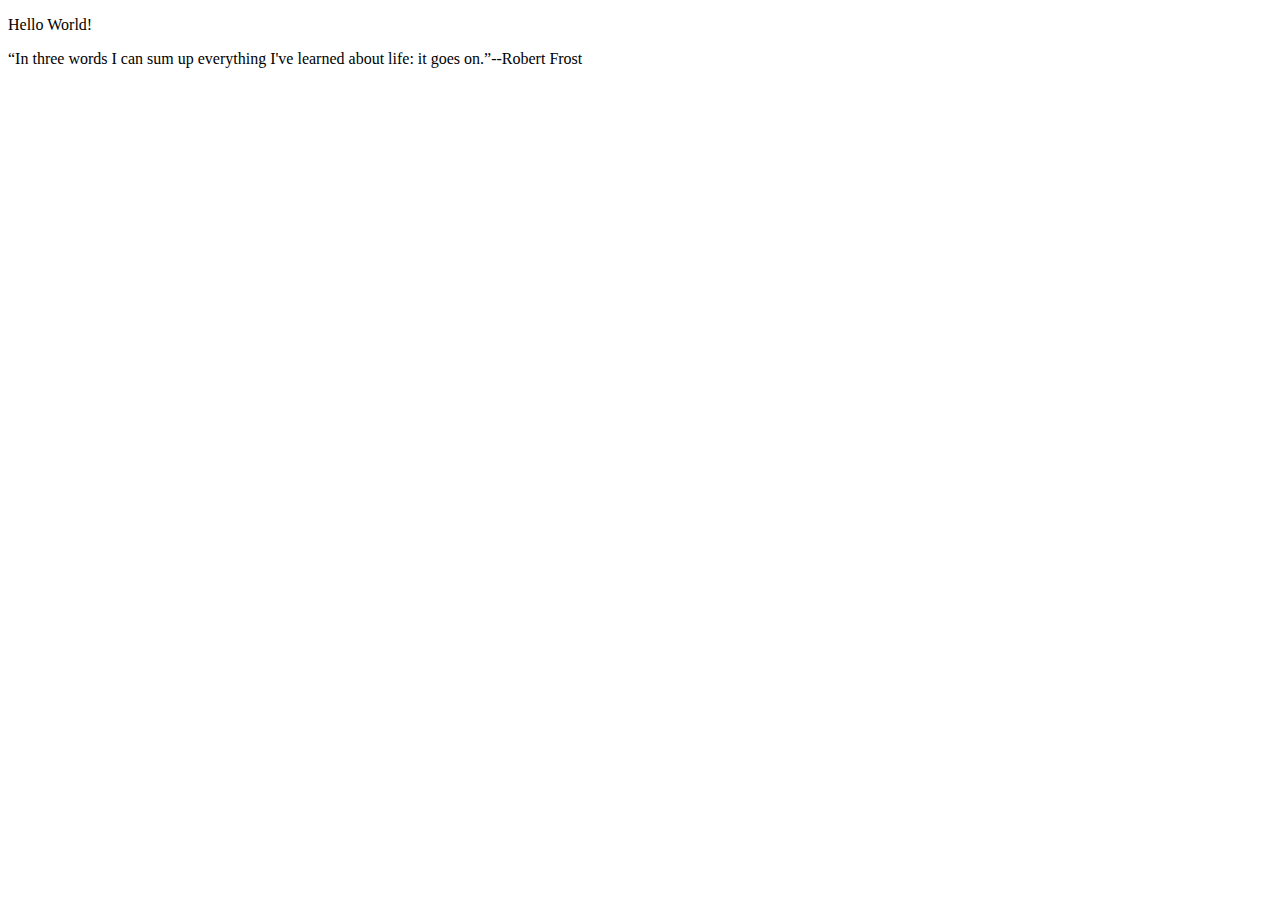
<file: index.html>
<!DOCTYPE html>
<html lang="en">
  <head>
    <meta charset="UTF-8">
    <title>Home - Claudia Tchokouani</title>
  </head>
  <body>
    <p>Hello World!</p>
    <p>
      <q
        >In three words I can sum up everything I've learned about life: it goes
        on.</q
      >--Robert Frost
    </p>
  </body>
</html>
</file>
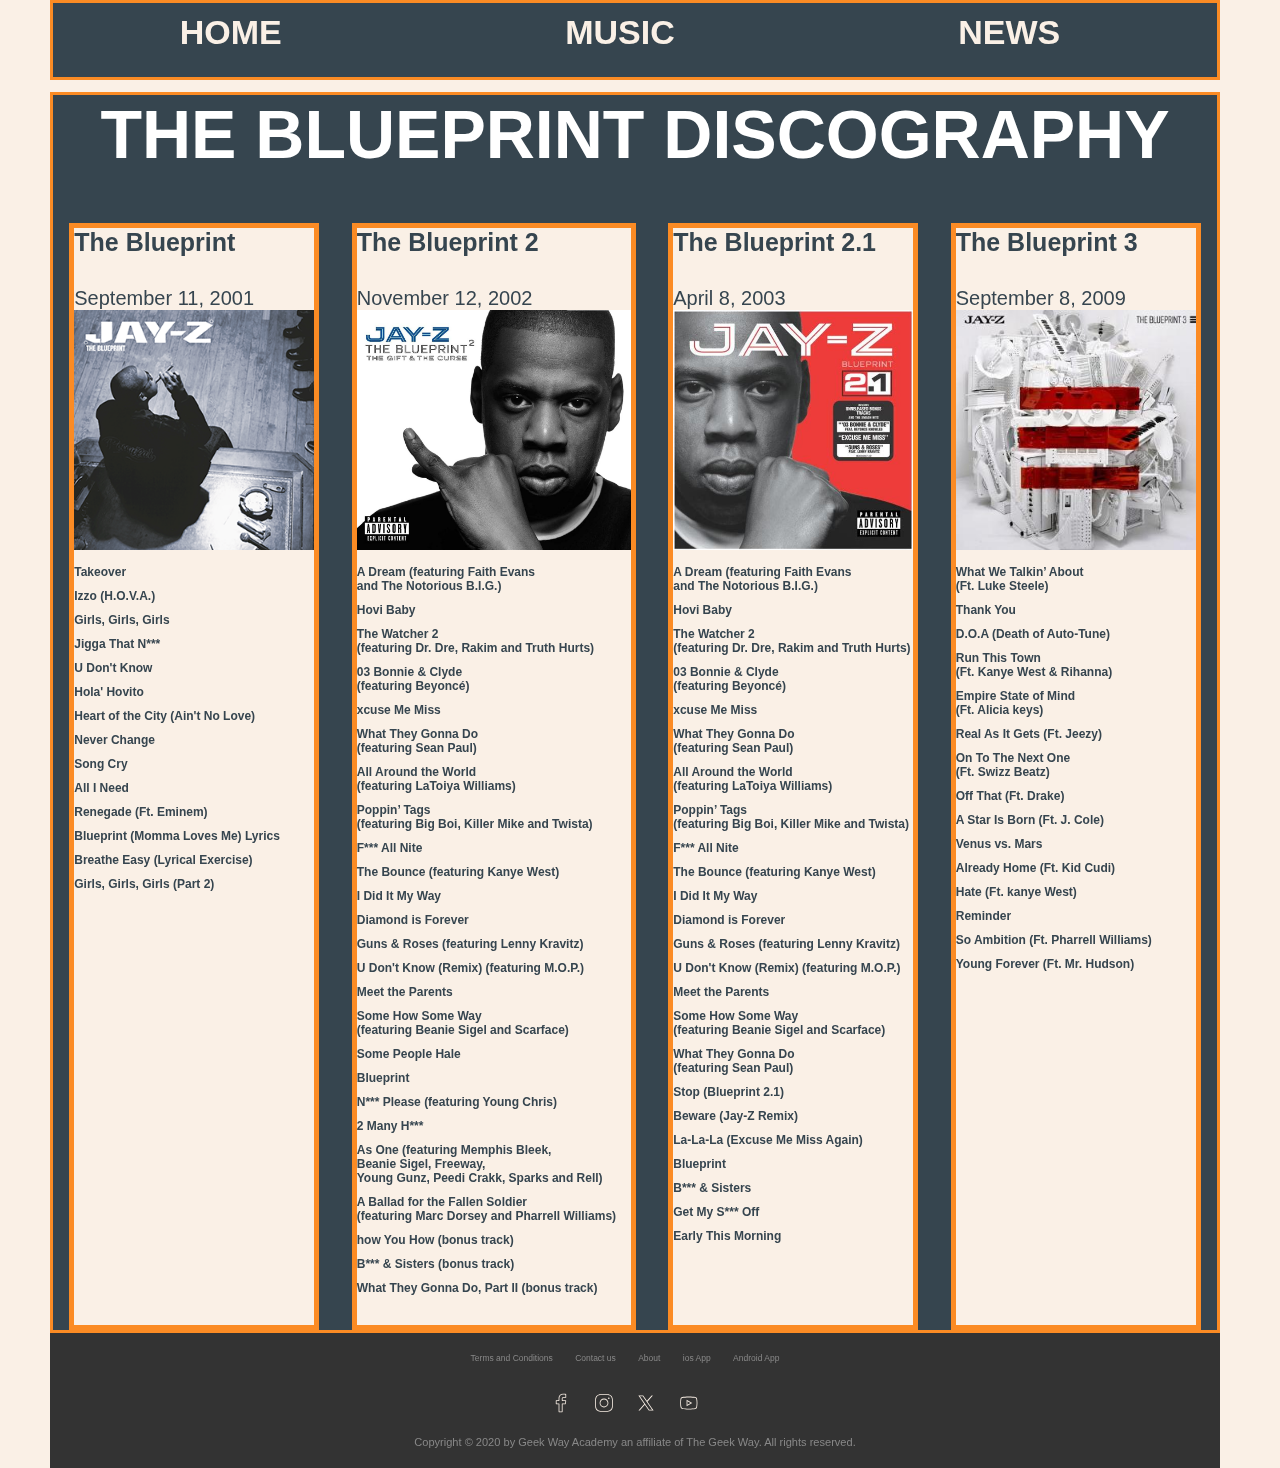
<file: project3/music.html>
<!DOCTYPE html>
<html lang="en">
  <head>
    <meta charset="UTF-8">
    <link rel="stylesheet" href="./css/music.css">
    
    <title>JayZ - The Artist</title>
  </head>
  <body>
    <header>
      <nav class="nav-box">
        <div class="nav-row">
          <ul class="nav-menu-ulist">
            <li class="nav-list" id="home-list">
              <a href="./index.html"><h4>HOME</h4></a>
            </li>
            <li class="nav-list" id="music-list">
              <a href="./music.html"><h4>MUSIC</h4></a>
            </li>
            <li class="nav-list" id="news-list">
              <a href="news.html"><h4>NEWS</h4></a>
            </li>
          </ul>
        </div>
      </nav>
    </header>
    <section class="discography">
      <h1>THE BLUEPRINT DISCOGRAPHY</h1>
      <div class="discography-container">
        <ul class="album-list">
          <li class="tbp-1-list">
            <h4>The Blueprint</h4>
            <p>September 11, 2001</p>
            <img src="./img/theblueprint.jpeg" alt="https://images.app.goo.gl/NgwP6uN1BZNJkixX7">
            <ol class="song-olist">
              <li>Takeover</li>
              <li>Izzo (H.O.V.A.)</li>
              <li>Girls, Girls, Girls</li>
              <li>Jigga That N***</li>
              <li>U Don't Know</li>
              <li>Hola' Hovito</li>
              <li>Heart of the City (Ain't No Love)</li>
              <li>Never Change</li>
              <li>Song Cry</li>
              <li>All I Need</li>
              <li>Renegade (Ft. Eminem)</li>
              <li>Blueprint (Momma Loves Me) Lyrics</li>
              <li>Breathe Easy (Lyrical Exercise)</li>
              <li>Girls, Girls, Girls (Part 2)</li>
            </ol>
          </li>
          <li class="tbp-2-list">
            <h4>The Blueprint 2</h4>
            <p>November 12, 2002</p>
            <img src="./img/theblueprint2.jpeg" alt="https://images.app.goo.gl/1Wsuk7XfziV9tTAu8">
            <ol class="song-olist">
              <li>A Dream (featuring Faith Evans <br>and The Notorious B.I.G.)</li>
              <li>Hovi Baby</li>
              <li>The Watcher 2<br>(featuring Dr. Dre, Rakim and Truth Hurts)</li>
              <li>03 Bonnie & Clyde<br>(featuring Beyoncé)</li>
              <li>xcuse Me Miss</li>
              <li>What They Gonna Do<br>(featuring Sean Paul)</li>
              <li>All Around the World<br>(featuring LaToiya Williams)</li>
              <li>Poppin&rsquo; Tags <br>(featuring Big Boi, Killer Mike and Twista)</li>
              <li>F*** All Nite</li>
              <li>The Bounce (featuring Kanye West)</li>
              <li>I Did It My Way</li>
              <li>Diamond is Forever</li>
              <li>Guns & Roses (featuring Lenny Kravitz)</li>
              <li>U Don't Know (Remix) (featuring M.O.P.)</li>
              <li>Meet the Parents</li>
              <li>Some How Some Way <br>(featuring Beanie Sigel and Scarface)</li>
              <li>Some People Hale</li>
              <li>Blueprint</li>
              <li>N*** Please (featuring Young Chris)</li>
              <li>2 Many H***</li>
              <li>As One (featuring Memphis Bleek, 
                <br>Beanie Sigel, Freeway, 
                <br>Young Gunz, Peedi Crakk, 
                Sparks and Rell)
              </li>
              <li>A Ballad for the Fallen Soldier 
                <br>(featuring Marc Dorsey and Pharrell Williams)
              </li>
              <li>how You How (bonus track)</li>
              <li>B*** & Sisters (bonus track)</li>
              <li>What They Gonna Do, Part II (bonus track)</li>
            </ol>
          </li>
          <li class="tbp-2.1-list">
            <h4>The Blueprint 2.1</h4>
            <p>April 8, 2003</p>
            <img src="./img/theblueprint2.1.jpeg" alt="https://images.app.goo.gl/8W6sEdwVHNwCjhvk8">
            <ol class="song-olist">
              <li>A Dream (featuring Faith Evans <br>and The Notorious B.I.G.)</li>
              <li>Hovi Baby</li>
              <li>The Watcher 2<br>(featuring Dr. Dre, Rakim and Truth Hurts)</li>
              <li>03 Bonnie & Clyde<br>(featuring Beyoncé)</li>
              <li>xcuse Me Miss</li>
              <li>What They Gonna Do<br>(featuring Sean Paul)</li>
              <li>All Around the World<br>(featuring LaToiya Williams)</li>
              <li>Poppin&rsquo; Tags <br>(featuring Big Boi, Killer Mike and Twista)</li>
              <li>F*** All Nite</li>
              <li>The Bounce (featuring Kanye West)</li>
              <li>I Did It My Way</li>
              <li>Diamond is Forever</li>
              <li>Guns & Roses (featuring Lenny Kravitz)</li>
              <li>U Don't Know (Remix) (featuring M.O.P.)</li>
              <li>Meet the Parents</li>
              <li>Some How Some Way <br>(featuring Beanie Sigel and Scarface)</li>
              <li>What They Gonna Do<br>(featuring Sean Paul)</li>
              <li>Stop (Blueprint 2.1)</li>
              <li>Beware (Jay-Z Remix)</li>
              <li>La-La-La (Excuse Me Miss Again)</li>
              <li>Blueprint</li>
              <li>B*** & Sisters</li>
              <li>Get My S*** Off</li>
              <li>Early This Morning</li>
            </ol>
          </li>
          <li class="tbp-3-list">
            <h4>The Blueprint 3</h4> 
            <p>September 8, 2009</p>
            <img src="./img/theblueprint3.jpeg" alt="https://images.app.goo.gl/YrjfqfY9uga6qBmJ6">
            <ol class="song-olist">
              <li>What We Talkin&rsquo; About 
                <br>(Ft. Luke Steele)
              </li>
              <li>Thank You</li>
              <li>D.O.A (Death of Auto-Tune)</li>
              <li>Run This Town
                <br>(Ft. Kanye West & Rihanna)
              </li>
              <li>Empire State of Mind
                <br>(Ft. Alicia keys)
              </li>
              <li>Real As It Gets (Ft. Jeezy)</li>
              <li>On To The Next One 
                <br>(Ft. Swizz Beatz)</li>
              <li>Off That (Ft. Drake)</li>
              <li>A Star Is Born (Ft. J. Cole)</li>
              <li>Venus vs. Mars</li>
              <li>Already Home (Ft. Kid Cudi)</li>
              <li>Hate (Ft. kanye West)</li>
              <li>Reminder</li>
              <li>So Ambition (Ft. Pharrell Williams)</li>
              <li>Young Forever (Ft. Mr. Hudson)</li>
            </ol>
          </li>
        </ul>
      </div>
    </section>
    <footer>
      <div class="row">
          <div class="col span 1-of-2">
              <ul class="footer-nav">
                  <li><a href="#">Terms and Conditions</a></li>
                  <li><a href="#">Contact us</a></li>
                  <li><a href="#">About</a></li>
                  <li><a href="#">ios App</a></li>
                  <li><a href="#">Android App</a></li>
              </ul>
          </div>
          <div class="col span-1-of-2">
              
              <ul class="social-links">
                  <li><a class="facebook" href="#" target="_blank"><svg class="facebook" xmlns="http://www.w3.org/2000/svg" x="0px" y="0px" width="100" height="100" viewBox="0 0 50 50">
                    <path d="M 30.140625 2 C 26.870375 2 24.045399 2.9969388 22.0625 4.9667969 
                    C 20.079601 6.936655 19 9.823825 19 13.367188 L 19 18 L 13 18 
                    A 1.0001 1.0001 0 0 0 12 19 L 12 27 A 1.0001 1.0001 0 0 0 13 28 
                    L 19 28 L 19 47 A 1.0001 1.0001 0 0 0 20 48 L 28 48 
                    A 1.0001 1.0001 0 0 0 29 47 L 29 28 L 36 28 A 1.0001 1.0001 0 0 0 36.992188 27.125 
                    L 37.992188 19.125 A 1.0001 1.0001 0 0 0 37 18 L 29 18 L 29 14 C 29 12.883334 29.883334 12 31 12 
                    L 37 12 A 1.0001 1.0001 0 0 0 38 11 L 38 3.3457031 A 1.0001 1.0001 0 0 0 37.130859 2.3554688 C 36.247185 2.2382213 33.057174 2 30.140625 2 
                    z M 30.140625 4 C 32.578477 4 34.935105 4.195047 36 4.2949219 L 36 10 L 31 10 C 28.802666 10 27 11.802666 27 14 L 27 19 A 1.0001 1.0001 0 0 0 28 20 
                    L 35.867188 20 L 35.117188 26 L 28 26 A 1.0001 1.0001 0 0 0 27 27 L 27 46 L 21 46 L 21 27 A 1.0001 1.0001 0 0 0 20 26 L 14 26 L 14 20 L 20 20 A 1.0001 1.0001 0 0 0 21 19 
                    L 21 13.367188 C 21 10.22255 21.920305 7.9269075 23.472656 6.3847656 C 25.025007 4.8426237 27.269875 4 30.140625 4 z"></path>
                    </svg></a>
                  </li>
                  <li><a href="https://www.instagram.com/beyonce/" target="_blank"><svg class="instagram" xmlns="http://www.w3.org/2000/svg" x="0px" y="0px" width="100" height="100" viewBox="0 0 50 50">
                    <path d="M 16 3 C 8.8324839 3 3 8.8324839 3 16 L 3 34 C 3 41.167516 8.8324839 47 16 47 L 34 47 C 41.167516 47 47 41.167516 47 34 
                    L 47 16 C 47 8.8324839 41.167516 3 34 3 L 16 3 z M 16 5 L 34 5 C 40.086484 5 45 9.9135161 45 16 L 45 34 
                    C 45 40.086484 40.086484 45 34 45 L 16 45 C 9.9135161 45 5 40.086484 5 34 L 5 16 C 5 9.9135161 9.9135161 5 16 5 z M 37 11 
                    A 2 2 0 0 0 35 13 A 2 2 0 0 0 37 15 A 2 2 0 0 0 39 13 A 2 2 0 0 0 37 11 z M 25 14 C 18.936712 14 14 18.936712 14 25 
                    C 14 31.063288 18.936712 36 25 36 C 31.063288 36 36 31.063288 36 25 C 36 18.936712 31.063288 14 25 14 z M 25 16 
                    C 29.982407 16 34 20.017593 34 25 C 34 29.982407 29.982407 34 25 34 C 20.017593 34 16 29.982407 16 25 
                    C 16 20.017593 20.017593 16 25 16 z"></path>
                    </svg></a>
                  </li>
                  <li><a href="#"><svg class="x" xmlns="http://www.w3.org/2000/svg" x="0px" y="0px" width="100" height="100" viewBox="0 0 50 50">
                    <path d="M 5.9199219 6 L 20.582031 27.375 L 6.2304688 44 L 9.4101562 44 L 21.986328 29.421875 L 31.986328 44 L 44 44 
                    L 28.681641 21.669922 L 42.199219 6 L 39.029297 6 L 27.275391 19.617188 L 17.933594 6 L 5.9199219 6 z M 9.7167969 8 
                    L 16.880859 8 L 40.203125 42 L 33.039062 42 L 9.7167969 8 z"></path>
                    </svg></a>
                  </li>
                  <li><a href="https://www.youtube.com/channel/UCN-sc1xJr-QQNj_uNIM9wTA"><svg class="youtube" xmlns="http://www.w3.org/2000/svg" x="0px" y="0px" width="100" height="100" viewBox="0 0 50 50">
                    <path d="M 24.402344 9 C 17.800781 9 11.601563 9.5 8.300781 10.199219 C 6.101563 10.699219 4.199219 12.199219 3.800781 14.5 
                    C 3.402344 16.898438 3 20.5 3 25 C 3 29.5 3.398438 33 3.898438 35.5 C 4.300781 37.699219 6.199219 39.300781 8.398438 39.800781 
                    C 11.902344 40.5 17.898438 41 24.5 41 C 31.101563 41 37.097656 40.5 40.597656 39.800781 C 42.800781 39.300781 44.699219 37.800781 45.097656 35.5 
                    C 45.5 33 46 29.402344 46.097656 24.902344 C 46.097656 20.402344 45.597656 16.800781 45.097656 14.300781 
                    C 44.699219 12.101563 42.800781 10.5 40.597656 10 C 37.097656 9.5 31 9 24.402344 9 Z M 24.402344 11 
                    C 31.601563 11 37.398438 11.597656 40.199219 12.097656 C 41.699219 12.5 42.898438 13.5 43.097656 14.800781 
                    C 43.699219 18 44.097656 21.402344 44.097656 24.902344 C 44 29.199219 43.5 32.699219 43.097656 35.199219 
                    C 42.800781 37.097656 40.800781 37.699219 40.199219 37.902344 C 36.597656 38.601563 30.597656 39.097656 24.597656 39.097656 
                    C 18.597656 39.097656 12.5 38.699219 9 37.902344 C 7.5 37.5 6.300781 36.5 6.101563 35.199219 C 5.300781 32.398438 5 28.699219 5 25 
                    C 5 20.398438 5.402344 17 5.800781 14.902344 C 6.101563 13 8.199219 12.398438 8.699219 12.199219 C 12 11.5 18.101563 11 24.402344 11 Z M 19 17 
                    L 19 33 L 33 25 Z M 21 20.402344 L 29 25 L 21 29.597656 Z"></path>
                    </svg></a>
                  </li>
              </ul>
          </div>
      </div>
          <div class="row">
              <p>
                  Copyright &copy; 2020 by Geek Way Academy an affiliate of The Geek Way. All rights reserved.
              </p>
          </div>
  </footer>
  </body> 
</html>
</file>
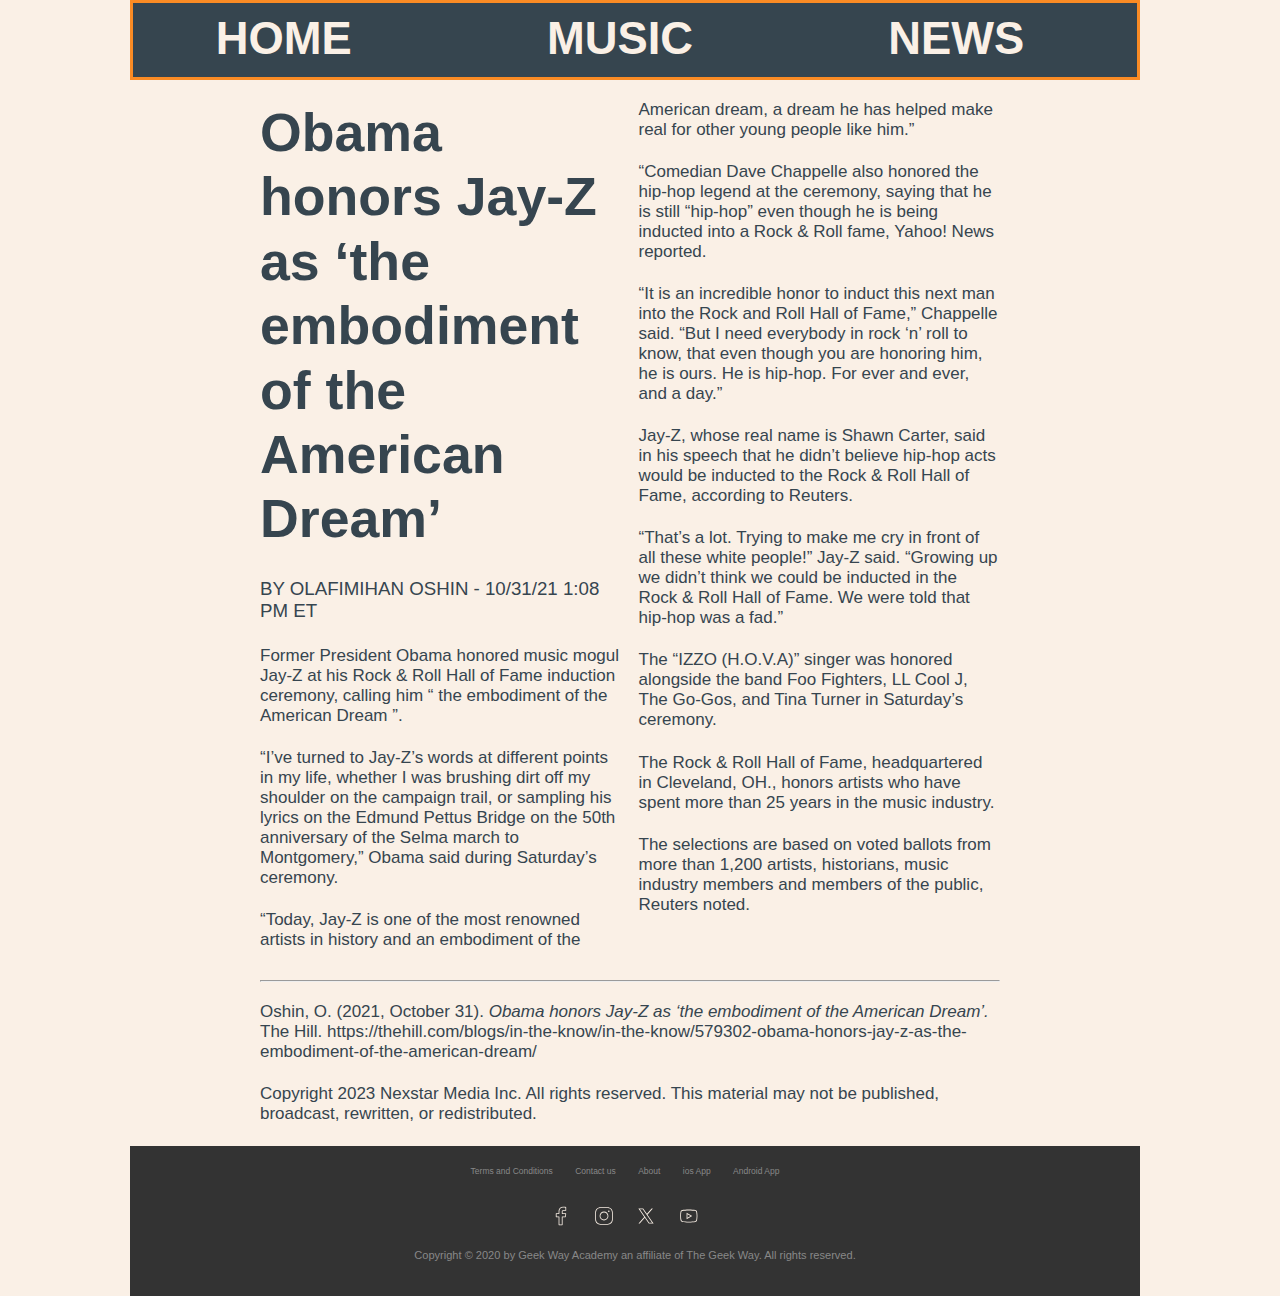
<file: project3/news.html>
<!DOCTYPE html>
<html lang="en">
  <head>
    <meta charset="UTF-8">
    <link rel="stylesheet" href="./css/news.css">
    <title>Home - Claudia Tchokouani</title>
  </head>
  <body>
    <header>
      <nav class="nav-box">
        <div class="nav-row">
          <ul class="nav-menu-ulist">
            <li class="nav-list" id="home-list">
              <a href="./index.html"><h4>HOME</h4></a>
            </li>
            <li class="nav-list" id="music-list">
              <a href="./music.html"><h4>MUSIC</h4></a>
            </li>
            <li class="nav-list" id="news-list">
              <a href="news.html"><h4>NEWS</h4></a>
            </li>
          </ul>
        </div>
      </nav>
    </header>
    <article>
      <h1>Obama honors Jay-Z as &lsquo;the embodiment of the American Dream&rsquo;</h1>
      <p id="author">BY OLAFIMIHAN OSHIN - 10/31/21 1:08 PM ET</p>
      <p>Former President Obama honored music mogul Jay-Z at his Rock & Roll Hall of Fame induction ceremony, 
        calling him &ldquo; the embodiment of the American Dream &rdquo;.</p>
      <p>&ldquo;I’ve turned to Jay-Z’s words at different points in my life, 
        whether I was brushing dirt off my shoulder on the campaign trail, 
        or sampling his lyrics on the Edmund Pettus Bridge on the 50th anniversary of the Selma march to Montgomery,&rdquo;
        Obama said during Saturday’s ceremony.</p>
      <p>&ldquo;Today, Jay-Z is one of the most renowned artists in history and an embodiment of the American dream, 
        a dream he has helped make real for other young people like him.&rdquo;</p>
      <p>&ldquo;Comedian Dave Chappelle also honored the hip-hop legend at the ceremony, 
        saying that he is still &ldquo;hip-hop&rdquo; even though he is being inducted into a Rock & Roll fame, 
        Yahoo! News reported.</p>
      <p>&ldquo;It is an incredible honor to induct this next man into the Rock and Roll Hall of Fame,&rdquo; Chappelle said.
         &ldquo;But I need everybody in rock ‘n’ roll to know, that even though you are honoring him, he is ours. He is hip-hop. 
         For ever and ever, and a day.&rdquo;</p>
      <p>
        Jay-Z, whose real name is Shawn Carter, 
        said in his speech that he didn’t believe hip-hop acts would be inducted to the Rock & Roll Hall of Fame, 
        according to Reuters.
      </p>
      <p>
        &ldquo;That’s a lot. Trying to make me cry in front of all these white people!&rdquo; Jay-Z said. 
        &ldquo;Growing up we didn’t think we could be inducted in the Rock & Roll Hall of Fame. 
        We were told that hip-hop was a fad.&rdquo;
      </p>
      <p>The &ldquo;IZZO (H.O.V.A)&rdquo; singer was honored alongside the band Foo Fighters, 
        LL Cool J, The Go-Gos, and Tina Turner in Saturday’s ceremony. 
      </p>
      <p>The Rock & Roll Hall of Fame, headquartered in Cleveland,
         OH., honors artists who have spent more than 25 years in the music industry. 
      </p>
      <p>
        The selections are based on voted ballots from more than 1,200 artists,
         historians, music industry members and members of the public, Reuters noted.
      </p>
    </article>
    <hr>
    <div class="references">
      <p id="source">Oshin, O. (2021, October 31). <em>Obama honors Jay-Z as 
        &lsquo;the embodiment of the American Dream&rsquo;.</em> 
        <br>The Hill. https://thehill.com/blogs/in-the-know/in-the-know/579302-obama-honors-jay-z-as-the-embodiment-of-the-american-dream/
      </p>
      <p>Copyright 2023 Nexstar Media Inc. All rights reserved. 
        This material may not be published, broadcast, rewritten, or redistributed.
      </p>
    </div>
    <footer>
      <div class="row">
          <div class="col span 1-of-2">
              <ul class="footer-nav">
                  <li><a href="#">Terms and Conditions</a></li>
                  <li><a href="#">Contact us</a></li>
                  <li><a href="#">About</a></li>
                  <li><a href="#">ios App</a></li>
                  <li><a href="#">Android App</a></li>
              </ul>
          </div>
          <div class="col span-1-of-2">
              
              <ul class="social-links">
                  <li><a class="facebook" href="#" target="_blank"><svg class="facebook" xmlns="http://www.w3.org/2000/svg" x="0px" y="0px" width="100" height="100" viewBox="0 0 50 50">
                    <path d="M 30.140625 2 C 26.870375 2 24.045399 2.9969388 22.0625 4.9667969 
                    C 20.079601 6.936655 19 9.823825 19 13.367188 L 19 18 L 13 18 
                    A 1.0001 1.0001 0 0 0 12 19 L 12 27 A 1.0001 1.0001 0 0 0 13 28 
                    L 19 28 L 19 47 A 1.0001 1.0001 0 0 0 20 48 L 28 48 
                    A 1.0001 1.0001 0 0 0 29 47 L 29 28 L 36 28 A 1.0001 1.0001 0 0 0 36.992188 27.125 
                    L 37.992188 19.125 A 1.0001 1.0001 0 0 0 37 18 L 29 18 L 29 14 C 29 12.883334 29.883334 12 31 12 
                    L 37 12 A 1.0001 1.0001 0 0 0 38 11 L 38 3.3457031 A 1.0001 1.0001 0 0 0 37.130859 2.3554688 C 36.247185 2.2382213 33.057174 2 30.140625 2 
                    z M 30.140625 4 C 32.578477 4 34.935105 4.195047 36 4.2949219 L 36 10 L 31 10 C 28.802666 10 27 11.802666 27 14 L 27 19 A 1.0001 1.0001 0 0 0 28 20 
                    L 35.867188 20 L 35.117188 26 L 28 26 A 1.0001 1.0001 0 0 0 27 27 L 27 46 L 21 46 L 21 27 A 1.0001 1.0001 0 0 0 20 26 L 14 26 L 14 20 L 20 20 A 1.0001 1.0001 0 0 0 21 19 
                    L 21 13.367188 C 21 10.22255 21.920305 7.9269075 23.472656 6.3847656 C 25.025007 4.8426237 27.269875 4 30.140625 4 z"></path>
                    </svg></a>
                  </li>
                  <li><a href="https://www.instagram.com/beyonce/" target="_blank"><svg class="instagram" xmlns="http://www.w3.org/2000/svg" x="0px" y="0px" width="100" height="100" viewBox="0 0 50 50">
                    <path d="M 16 3 C 8.8324839 3 3 8.8324839 3 16 L 3 34 C 3 41.167516 8.8324839 47 16 47 L 34 47 C 41.167516 47 47 41.167516 47 34 
                    L 47 16 C 47 8.8324839 41.167516 3 34 3 L 16 3 z M 16 5 L 34 5 C 40.086484 5 45 9.9135161 45 16 L 45 34 
                    C 45 40.086484 40.086484 45 34 45 L 16 45 C 9.9135161 45 5 40.086484 5 34 L 5 16 C 5 9.9135161 9.9135161 5 16 5 z M 37 11 
                    A 2 2 0 0 0 35 13 A 2 2 0 0 0 37 15 A 2 2 0 0 0 39 13 A 2 2 0 0 0 37 11 z M 25 14 C 18.936712 14 14 18.936712 14 25 
                    C 14 31.063288 18.936712 36 25 36 C 31.063288 36 36 31.063288 36 25 C 36 18.936712 31.063288 14 25 14 z M 25 16 
                    C 29.982407 16 34 20.017593 34 25 C 34 29.982407 29.982407 34 25 34 C 20.017593 34 16 29.982407 16 25 
                    C 16 20.017593 20.017593 16 25 16 z"></path>
                    </svg></a>
                  </li>
                  <li><a href="#"><svg class="x" xmlns="http://www.w3.org/2000/svg" x="0px" y="0px" width="100" height="100" viewBox="0 0 50 50">
                    <path d="M 5.9199219 6 L 20.582031 27.375 L 6.2304688 44 L 9.4101562 44 L 21.986328 29.421875 L 31.986328 44 L 44 44 
                    L 28.681641 21.669922 L 42.199219 6 L 39.029297 6 L 27.275391 19.617188 L 17.933594 6 L 5.9199219 6 z M 9.7167969 8 
                    L 16.880859 8 L 40.203125 42 L 33.039062 42 L 9.7167969 8 z"></path>
                    </svg></a>
                  </li>
                  <li><a href="https://www.youtube.com/channel/UCN-sc1xJr-QQNj_uNIM9wTA"><svg class="youtube" xmlns="http://www.w3.org/2000/svg" x="0px" y="0px" width="100" height="100" viewBox="0 0 50 50">
                    <path d="M 24.402344 9 C 17.800781 9 11.601563 9.5 8.300781 10.199219 C 6.101563 10.699219 4.199219 12.199219 3.800781 14.5 
                    C 3.402344 16.898438 3 20.5 3 25 C 3 29.5 3.398438 33 3.898438 35.5 C 4.300781 37.699219 6.199219 39.300781 8.398438 39.800781 
                    C 11.902344 40.5 17.898438 41 24.5 41 C 31.101563 41 37.097656 40.5 40.597656 39.800781 C 42.800781 39.300781 44.699219 37.800781 45.097656 35.5 
                    C 45.5 33 46 29.402344 46.097656 24.902344 C 46.097656 20.402344 45.597656 16.800781 45.097656 14.300781 
                    C 44.699219 12.101563 42.800781 10.5 40.597656 10 C 37.097656 9.5 31 9 24.402344 9 Z M 24.402344 11 
                    C 31.601563 11 37.398438 11.597656 40.199219 12.097656 C 41.699219 12.5 42.898438 13.5 43.097656 14.800781 
                    C 43.699219 18 44.097656 21.402344 44.097656 24.902344 C 44 29.199219 43.5 32.699219 43.097656 35.199219 
                    C 42.800781 37.097656 40.800781 37.699219 40.199219 37.902344 C 36.597656 38.601563 30.597656 39.097656 24.597656 39.097656 
                    C 18.597656 39.097656 12.5 38.699219 9 37.902344 C 7.5 37.5 6.300781 36.5 6.101563 35.199219 C 5.300781 32.398438 5 28.699219 5 25 
                    C 5 20.398438 5.402344 17 5.800781 14.902344 C 6.101563 13 8.199219 12.398438 8.699219 12.199219 C 12 11.5 18.101563 11 24.402344 11 Z M 19 17 
                    L 19 33 L 33 25 Z M 21 20.402344 L 29 25 L 21 29.597656 Z"></path>
                    </svg></a>
                  </li>
              </ul>
          </div>
      </div>
          <div class="row">
              <p>
                  Copyright &copy; 2020 by Geek Way Academy an affiliate of The Geek Way. All rights reserved.
              </p>
          </div>
  </footer>
  </body>
  
</html>
</file>
<file: project3/css/music.css>
/*----------------------------------------------
  ------------------------------------------------
  1. Universal Styles
  ------------------------------------------------
  ----------------------------------------------*/
* {
  margin: 0;
  padding: 0;
  box-sizing: border-box;
}
html {
  background-color: #FAF0E6;
  color: #36454F;
  font-family: "Lato", "Arial", sans-serif;
  font-weight: 300;
  font-size: 17px;
  text-rendering: optimizeLegibility;
  margin-left: 50px;
  margin-right: 60px;
}
*body {
  margin: 0;
  padding: 0;
}

body{
  font-family:Verdana, Arial, sans-serif;

}

li {
  list-style: none;
}

/*----------------------------------------------
  ------------------------------------------------
  2. HEADER
  ------------------------------------------------
  ----------------------------------------------*/
/*------NAVIGATION------*/
nav {
  position: relative;
  height: 80px;
  margin-top: 0px;
  border: 3px #FB8B24 solid;
  background-color: #36454F;
}

.nav-row ul{
    position: relative;
    text-align: center; 
    display: flex;
    flex-flow: row wrap; /*flex-direction & flex-wrap*/
    justify-content: space-around;
    padding-bottom: 20px;
}
.nav-row {
  padding-top: 10px;

}


.nav-menu-ulist a{
  color: #faf0e6;
  text-decoration: none;

}

.nav-menu-ulist li {
  margin-right: 30px;
  font-size: 2em;

}
.nav-list h4:hover,
.nav-list h4:active{
  color: #FB8B24;
  transition: color 0.2s;
}

/*----------------------------------------------
  ------------------------------------------------
  3. BODY
  ------------------------------------------------
  ----------------------------------------------*/
/*------MAIN CONTENT------*/
h1 {
  text-align: center;
  font-size: 4em;
  color:#faf0e6;
  mix-blend-mode:color-dodge;
}
.discography {
  margin-top: 12px;
  height: 100%;
  border: 3px #FB8B24 solid;
  background-color:#36454F;
  
}

.discography-container ul {
  display: flex;
  flex-flow: row wrap; /*flex-direction & flex-wrap*/
  justify-content: space-around;
  padding-top: 50px;
}
.discography-container li {
  padding-bottom: 20px;
  border: 5px solid #FB8B24;
  background-color: #faf0e6;
}
.album-list h4 {
  padding-bottom: 30px;
  font-size: 25px;
}
.album-list p {
  font-size: 20px;
}
li img{
  width: 100%;
  height: 250px;
  padding-bottom: 10px;
}

.song-olist li{
  font-size: 12px;;
  font-weight: 900;
  padding-bottom: 10px;
  color: #36454F;
  border: none;

}
@media only screen and (max-width: 1000px){
  
  
  h1{
    font-size: 2em;
  }
  .nav-menu-ulist li {
    margin-right: 30px;
    font-size: 1.5em;
  
  }
  .discography-container ul {
    display: block;
    flex-flow: row wrap; /*flex-direction & flex-wrap*/
    justify-content: space-around;
    padding-top: 50px;
    
  }
 
}


/*---------------------------------------------------*/
/*  FOOTER*/
/*---------------------------------------------------*/

footer {
  background-color: #333;
  padding: 20px;
  font-size: .5em;
  text-align: center;
}
.footer-nav {
  list-style: none;
}

.social-links {
  list-style: none;
}
.footer-nav li,
.social-links li {
  display: inline-block;
  margin-right: 20px;

}

.footer-nav li a:link,
.footer-nav li a:visited,
.social-links li a:link,
.social-links li a:visited {
  text-decoration: none;
  border: 0;
  color: #888;
}
.footer-nav li a:hover,
.footer-nav li a:active {
  color: #FAF0E6;
}

.social-links li a:link,
.social-links li a:visited {
  font-size: 160%;
}

svg{
  width: 20px;
  height: 20px;
  transition: color 0.2s;
  
}

.social-links{
  padding-top: 30px;
}

.facebook,
.instagram,
.x,
.youtube {
  transition: color 0.2s;
  fill: #FAF0E6;
}
.facebook:hover{
  fill: #3b5896;
}
.instagram:hover {
  fill: #e95950;
}
.x:hover {
  fill: #445059;
}
.youtube:hover {
  fill: #ff0000;
}

footer p {
  color: #888;
  text-align: center;
  margin-top: 20px;
  font-size: 1.3em;
}
</file>
<file: project3/css/news.css>
/*----------------------------------------------
  ------------------------------------------------
  1. Universal Styles
  ------------------------------------------------
  ----------------------------------------------*/
  * {
    margin: 0;
    padding: 0;
    box-sizing: border-box;
  }
  html {
    background-color: #FAF0E6;
    color: #36454F;
    font-family: "Lato", "Arial", sans-serif;
    font-weight: 300;
    font-size: 17px;
    text-rendering: optimizeLegibility;
    margin-left: 130px;
    margin-right: 140px;
  }
  *body {
    margin: 0;
    padding: 0;
  }

  li {
    list-style: none;
  }
  /*----------------------------------------------
    ------------------------------------------------
    2. HEADER
    ------------------------------------------------
    ----------------------------------------------*/
  /*------NAVIGATION------*/
  nav {
    position: relative;
    
    height: 80px;
    margin-top: 0px;
    border: 3px #FB8B24 solid;
    background-color: #36454F;
  }
  
  .nav-row ul{
      position: relative;
      text-align: center; 
      display: flex;
      flex-flow: row wrap; /*flex-direction & flex-wrap*/
      justify-content: space-around;
      padding-bottom: 20px;
  }
  .nav-row {

    padding-top: 10px;
  }
  
  .nav-menu-ulist {
    display: inline-flex;
  }
  
  .nav-menu-ulist a{
    color: #faf0e6;
    text-decoration: none;
  
  }
  
  .nav-menu-ulist li {
    margin-right: 30px;
    font-size: 2em;
  
  }
  .nav-list h4:hover,
  .nav-list h4:active{
    color: #FB8B24;
    transition: color 0.2s;
  }

  /*----------------------------------------------
    ------------------------------------------------
    3. MAIN CONTENT
    ------------------------------------------------
    ----------------------------------------------*/

  article {
    margin-top: 20px;
    -webkit-columns: 2 200px;
     -moz-columns: 2 200px;
          columns: 2 200px;
    margin-left: 130px;
    margin-right: 140px;
  }
  
  p {
    margin-bottom: 1.3em;
    font-size: 1em;
  }

  #author{
    font-size: 1.1em;
  }
  
  h1, h2, h3{
    margin: 1.414em 0 0.5em;
    font-weight: 700;
    line-height: 1.2;
  }
  
  h1 {
    margin-top: 0;
    font-size: 3.157em;
  }
  
  h2 {font-size: 2.369em;}
  
  h3 {font-size: 1.777em;}
  
  h4 {font-size: 1.333em;}
  
  small, .font_small {font-size: .75em;
  }
  hr{
    margin-top: 30px;
  }

  hr, .references {
    position: relative;
    margin-left: 130px;
    margin-right: 140px;
  }
  .references  {
    position: relative;
    padding-top: 20px;
  }
  
  @media only screen and (max-width: 1000px){
  
  
    h1{
      font-size: 1em;
    }

    nav{
      width: 340px;
      margin-right: 50px;
    }
    .nav-menu-ulist li {
      margin-right: 30px;
      font-size: 1em;
    
    }

      
    article {
  
      margin-left: 10px;
      margin-right: 20px;
      
    }
    
  hr, .references {
    position: relative;
    margin-left: 30px;
    margin-right: 40px;
    text-align: center;
  }
  .references  {
    position: relative;
    padding-top: 20px;
  }
  
  

    p {
      margin-bottom: 1.3em;
      font-size: .8em;
    }
  
    #author{
      font-size: 1em;
    }
    
   
  }
 
/*---------------------------------------------------*/
/*  FOOTER*/
/*---------------------------------------------------*/

footer {
  background-color: #333;
  padding: 20px;
  font-size: .5em;
  text-align: center;
}
.footer-nav {
  list-style: none;
}

.social-links {
  list-style: none;
}
.footer-nav li,
.social-links li {
  display: inline-block;
  margin-right: 20px;

}

.footer-nav li a:link,
.footer-nav li a:visited,
.social-links li a:link,
.social-links li a:visited {
  text-decoration: none;
  border: 0;
  color: #888;
}
.footer-nav li a:hover,
.footer-nav li a:active {
  color: #FAF0E6;
}

.social-links li a:link,
.social-links li a:visited {
  font-size: 160%;
}

svg{
  width: 20px;
  height: 20px;
  transition: color 0.2s;
  
}

.social-links{
  padding-top: 30px;
}

.facebook,
.instagram,
.x,
.youtube {
  transition: color 0.2s;
  fill: #FAF0E6;
}
.facebook:hover{
  fill: #3b5896;
}
.instagram:hover {
  fill: #e95950;
}
.x:hover {
  fill: #445059;
}
.youtube:hover {
  fill: #ff0000;
}

footer p {
  color: #888;
  text-align: center;
  margin-top: 20px;
  font-size: 1.3em;
}
</file>
